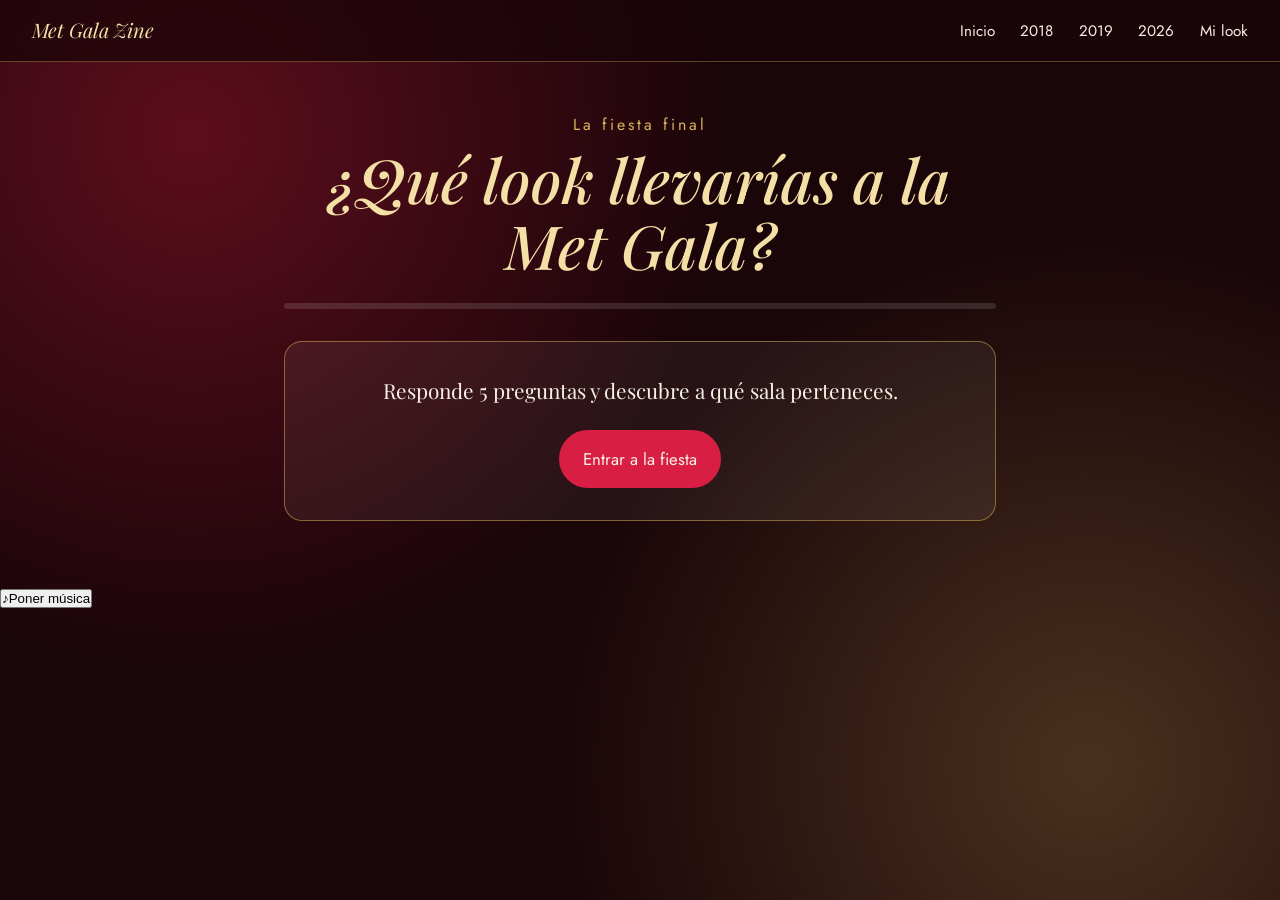
<file: mi-look.html>
<!DOCTYPE html>
<html lang="es">
<head>
  <meta charset="UTF-8">
  <meta name="viewport" content="width=device-width, initial-scale=1.0">
  <title>Mi look · Met Gala Fanzine</title>
  <link rel="preconnect" href="https://fonts.googleapis.com">
  <link rel="preconnect" href="https://fonts.gstatic.com" crossorigin>
  <link href="https://fonts.googleapis.com/css2?family=Playfair+Display:ital,wght@0,500;1,400;1,600&family=Jost:wght@300;400;500&display=swap" rel="stylesheet">
  <link rel="stylesheet" href="css/style.css">
  <link rel="stylesheet" href="css/quiz.css">
</head>
<body class="quiz-pagina">

  <nav class="menu">
    <a href="index.html" class="menu__logo">Met Gala Zine</a>
    <ul class="menu__links">
      <li><a href="index.html">Inicio</a></li>
      <li><a href="heavenly-bodies.html">2018</a></li>
      <li><a href="camp.html">2019</a></li>
      <li><a href="costume-art.html">2026</a></li>
      <li><a href="mi-look.html">Mi look</a></li>
    </ul>
  </nav>

  <div class="flash" id="flash" aria-hidden="true"></div>
  <div class="confeti" id="confeti" aria-hidden="true"></div>

  <main class="quiz">
    <p class="quiz__etiqueta" id="etiqueta">La fiesta final</p>
    <h1 class="quiz__titulo" id="titulo">¿Qué look llevarías a la Met Gala?</h1>

    <div class="quiz__barra" aria-hidden="true"><span id="barra"></span></div>

    <section class="quiz__caja" id="caja">
      <p class="quiz__intro">Responde 5 preguntas y descubre a qué sala perteneces.</p>
      <button class="boton" id="empezar" type="button">Entrar a la fiesta</button>
    </section>
  </main>

  <script src="https://cdnjs.cloudflare.com/ajax/libs/gsap/3.12.5/gsap.min.js"></script>
  <script src="js/quiz.js"></script>
  <script src="js/musica.js"></script>
</body>
</html>
</file>
<file: css/style.css>
/* ===== VARIABLES ===== */
:root {
  --vino: #1a0509;
  --carmesi: #a60f2d;
  --rojo-vivo: #d81e43;
  --oro: #d9b45a;
  --oro-claro: #f4e0a6;
  --marfil: #f7f0e4;
  --serif: 'Playfair Display', Georgia, serif;
  --sans: 'Jost', 'Helvetica Neue', Arial, sans-serif;
}

* { margin: 0; padding: 0; box-sizing: border-box; }

body {
  font-family: var(--sans);
  background: var(--vino);
  color: var(--marfil);
  line-height: 1.6;
}

a { color: var(--oro); }

/* ===== MENÚ ===== */
.menu {
  position: fixed;
  top: 0; left: 0; width: 100%;
  z-index: 40;
  display: flex;
  justify-content: space-between;
  align-items: center;
  flex-wrap: wrap;
  gap: 0.6rem 1.5rem;
  padding: 0.9rem 2rem;
  background: rgba(26, 5, 9, 0.72);
  backdrop-filter: blur(8px);
  border-bottom: 1px solid rgba(217, 180, 90, 0.35);
}

.menu__logo {
  font-family: var(--serif);
  font-style: italic;
  font-size: 1.25rem;
  color: var(--oro-claro);
  text-decoration: none;
}

.menu__links {
  display: flex;
  gap: 1.6rem;
  list-style: none;
  flex-wrap: wrap;
}

.menu__links a {
  color: var(--marfil);
  text-decoration: none;
  font-size: 0.95rem;
  font-weight: 400;
  padding-bottom: 2px;
  background: linear-gradient(var(--oro), var(--oro)) 0 100% / 0 1px no-repeat;
  transition: background-size 0.3s, color 0.3s;
}

.menu__links a:hover {
  color: var(--oro-claro);
  background-size: 100% 1px;
}

/* ===== ALFOMBRA ROJA (recorrido horizontal) ===== */
.alfombra {
  background:
    radial-gradient(ellipse at 50% 0%, #4a0d1c 0%, transparent 60%),
    var(--vino);
  overflow-x: hidden;
}

/* Reflectores que se balancean */
.reflectores {
  position: fixed;
  inset: 0;
  pointer-events: none;
  z-index: 0;
  overflow: hidden;
}
.reflectores span {
  position: absolute;
  top: -10%;
  width: 40vw;
  height: 130%;
  background: linear-gradient(180deg, rgba(244, 224, 166, 0.22), transparent 75%);
  clip-path: polygon(46% 0, 54% 0, 100% 100%, 0 100%);
  transform-origin: 50% 0;
  animation: balanceo 7s ease-in-out infinite alternate;
}
.reflectores span:nth-child(1) { left: 2%;  animation-duration: 6s; }
.reflectores span:nth-child(2) { left: 32%; animation-duration: 8s; animation-delay: -2s; }
.reflectores span:nth-child(3) { left: 62%; animation-duration: 7s; animation-delay: -4s; }

@keyframes balanceo {
  from { transform: rotate(-14deg); }
  to   { transform: rotate(14deg); }
}

/* Luz que sigue al mouse */
.luz-cursor {
  position: fixed;
  top: 0; left: 0;
  width: 420px; height: 420px;
  margin: -210px 0 0 -210px;
  border-radius: 50%;
  background: radial-gradient(circle, rgba(244, 224, 166, 0.28), transparent 65%);
  pointer-events: none;
  z-index: 2;
  mix-blend-mode: screen;
}

/* Chispas doradas */
.chispas {
  position: fixed;
  inset: 0;
  pointer-events: none;
  z-index: 3;
  overflow: hidden;
}
.chispa {
  position: absolute;
  color: var(--oro-claro);
  line-height: 1;
}

.recorrido { height: 100vh; overflow: hidden; position: relative; z-index: 1; }

.pista {
  display: flex;
  height: 100vh;
  width: max-content;
  position: relative;
}

/* La alfombra */
.pista::after {
  content: "";
  position: absolute;
  left: 0; bottom: 0;
  width: 100%;
  height: 26vh;
  background:
    repeating-linear-gradient(90deg, rgba(255,255,255,0.05) 0 2px, transparent 2px 44px),
    linear-gradient(180deg, var(--rojo-vivo), #7d0a22);
  border-top: 5px solid var(--oro);
  box-shadow: 0 -25px 70px rgba(216, 30, 67, 0.4);
}

/* Cordones y postes dorados a lo largo de la alfombra */
.pista::before {
  content: "";
  position: absolute;
  left: 0; bottom: calc(26vh + 5px);
  width: 100%;
  height: 74px;
  z-index: 1;
  background:
    radial-gradient(circle at 50% 12px, var(--oro-claro) 0 9px, #a98631 10px 11px, transparent 12px) 0 0 / 260px 74px repeat-x,
    linear-gradient(90deg, transparent calc(50% - 3px), var(--oro) calc(50% - 3px) calc(50% + 3px), transparent calc(50% + 3px)) 0 20px / 260px 54px repeat-x,
    linear-gradient(var(--rojo-vivo), var(--rojo-vivo)) 0 22px / 100% 4px no-repeat;
}

.escena {
  width: 100vw;
  height: 100vh;
  display: flex;
  flex-direction: column;
  justify-content: center;
  align-items: center;
  text-align: center;
  padding: 6rem 2rem calc(26vh + 5rem);
  position: relative;
  z-index: 2;
}

.etiqueta {
  font-size: 1rem;
  letter-spacing: 3px;
  color: var(--oro);
  font-weight: 400;
}

/* Título: serif elegante, no pesada */
.titulo-gigante {
  font-family: var(--serif);
  font-weight: 500;
  font-size: clamp(4.2rem, 15vw, 11rem);
  line-height: 0.9;
  margin: 0.8rem 0 1rem;
}
.titulo-gigante .linea { display: block; }
.titulo-gigante .linea--oro {
  font-style: italic;
  font-weight: 400;
  color: var(--oro-claro);
  text-shadow: 0 0 40px rgba(217, 180, 90, 0.55);
}
.titulo-gigante .letra { display: inline-block; }

.subtitulo {
  font-family: var(--serif);
  font-style: italic;
  font-size: 1.3rem;
  max-width: 28ch;
}

/* Portada de revista */
.revista {
  position: relative;
  max-width: 560px;
  padding: 2.2rem 2.4rem;
  background: var(--marfil);
  color: #1b1013;
  border: 6px double var(--oro);
  transform: rotate(-2deg);
  box-shadow: 0 25px 60px rgba(0, 0, 0, 0.55);
  text-align: left;
}
.revista h2 {
  font-family: var(--serif);
  font-weight: 500;
  font-size: 2.4rem;
  line-height: 1.1;
  margin-bottom: 0.8rem;
  color: var(--carmesi);
}
.revista p { font-size: 1.1rem; font-weight: 300; }

.pegatina {
  position: absolute;
  display: grid;
  place-items: center;
  width: 84px; height: 84px;
  border-radius: 50%;
  background: var(--oro);
  color: #1b1013;
  font-family: var(--serif);
  font-style: italic;
  font-size: 1.15rem;
  text-align: center;
  box-shadow: 0 8px 20px rgba(0, 0, 0, 0.4);
}
.pegatina--revista { top: -34px; right: -30px; }

/* Polaroid con GIF */
.polaroid {
  background: var(--marfil);
  color: #1b1013;
  padding: 14px 14px 1rem;
  width: min(360px, 80vw);
  transform: rotate(3deg);
  box-shadow: 0 25px 60px rgba(0, 0, 0, 0.55);
}
.polaroid__foto {
  aspect-ratio: 1 / 1;
  background:
    radial-gradient(circle at 50% 40%, #f4e0a6 0, #b08a2e 40%, #3a0a14 100%);
  overflow: hidden;
}
.polaroid__foto img { width: 100%; height: 100%; object-fit: cover; display: block; }
.polaroid figcaption {
  font-family: var(--serif);
  font-style: italic;
  text-align: center;
  padding-top: 0.8rem;
  font-size: 1.15rem;
}

/* Puertas */
.titulo-puertas {
  font-family: var(--serif);
  font-weight: 500;
  font-style: italic;
  font-size: clamp(2.2rem, 5vw, 3.4rem);
  margin-bottom: 1.5rem;
}
.puertas { display: flex; gap: 1.8rem; flex-wrap: wrap; justify-content: center; }

.puerta {
  --c: var(--oro);
  display: flex;
  flex-direction: column;
  align-items: center;
  justify-content: flex-end;
  width: 170px; height: 240px;
  padding-bottom: 1.1rem;
  border: 3px solid var(--c);
  border-radius: 90px 90px 0 0;
  background: linear-gradient(180deg, rgba(255,255,255,0.04), rgba(0,0,0,0.45));
  color: var(--marfil);
  text-decoration: none;
  transition: transform 0.35s, box-shadow 0.35s;
}
.puerta--2019 { --c: #ff4fa3; }
.puerta--2026 { --c: #ffffff; }
.puerta:hover, .puerta:focus-visible {
  transform: translateY(-14px) rotate(-1.5deg);
  box-shadow: 0 0 40px var(--c);
}
.puerta__anio { font-family: var(--serif); font-size: 2.2rem; color: var(--c); }
.puerta__nombre { font-size: 0.95rem; }

/* Flash de cámara y panel de ayuda */
.flash {
  position: fixed;
  inset: 0;
  background: #fff;
  opacity: 0;
  pointer-events: none;
  z-index: 80;
}
.hud {
  position: fixed;
  bottom: 0.9rem;
  left: 50%;
  transform: translateX(-50%);
  z-index: 30;
  font-size: 0.85rem;
  padding: 0.4rem 1rem;
  border-radius: 99px;
  background: rgba(26, 5, 9, 0.8);
  border: 1px solid rgba(217, 180, 90, 0.5);
  white-space: nowrap;
}

@media (max-width: 640px) {
  .hud { font-size: 0.7rem; white-space: normal; text-align: center; width: 92vw; border-radius: 14px; }
  .menu { padding: 0.7rem 1rem; }
  .menu__links { gap: 1rem; }
}

@media (prefers-reduced-motion: reduce) {
  .reflectores span { animation: none; }
}
</file>
<file: css/quiz.css>
.quiz-pagina {
  min-height: 100vh;
  background:
    radial-gradient(circle at 15% 15%, rgba(216, 30, 67, 0.35), transparent 40%),
    radial-gradient(circle at 85% 85%, rgba(217, 180, 90, 0.25), transparent 40%),
    var(--vino);
  overflow-x: hidden;
}

.quiz {
  max-width: 760px;
  margin: 0 auto;
  padding: 7rem 1.5rem 4rem;
  text-align: center;
  position: relative;
  z-index: 1;
}

.quiz__etiqueta { color: var(--oro); letter-spacing: 3px; }

.quiz__titulo {
  font-family: var(--serif);
  font-weight: 500;
  font-style: italic;
  font-size: clamp(2.2rem, 6vw, 3.8rem);
  line-height: 1.1;
  margin: 0.5rem 0 1.5rem;
  color: var(--oro-claro);
}

.quiz__barra {
  height: 6px;
  border-radius: 99px;
  background: rgba(255, 255, 255, 0.12);
  margin-bottom: 2rem;
  overflow: hidden;
}
.quiz__barra span {
  display: block;
  height: 100%;
  width: 0;
  background: linear-gradient(90deg, var(--oro), var(--rojo-vivo));
  transition: width 0.4s;
}

.quiz__caja {
  background: rgba(247, 240, 228, 0.06);
  border: 1px solid rgba(217, 180, 90, 0.5);
  border-radius: 18px;
  padding: 2rem 1.5rem;
}
.quiz__intro, .quiz__pregunta { font-size: 1.3rem; margin-bottom: 1.4rem; font-family: var(--serif); }

.opciones { display: grid; gap: 0.9rem; }

.opcion, .boton {
  font-family: var(--sans);
  font-size: 1.05rem;
  padding: 0.95rem 1.4rem;
  border-radius: 99px;
  border: 2px solid var(--oro);
  background: transparent;
  color: var(--marfil);
  cursor: pointer;
  transition: transform 0.25s, background 0.25s, color 0.25s, box-shadow 0.25s;
}
.opcion:hover, .boton:hover, .opcion:focus-visible, .boton:focus-visible {
  background: var(--oro);
  color: #1b1013;
  transform: translateY(-4px) scale(1.02);
  box-shadow: 0 8px 26px rgba(217, 180, 90, 0.45);
}
.boton { background: var(--rojo-vivo); border-color: var(--rojo-vivo); }

/* Resultado */
.resultado__tarjeta {
  background: var(--marfil);
  color: #1b1013;
  border: 6px double var(--oro);
  padding: 2rem 1.6rem;
  transform: rotate(-1.5deg);
  box-shadow: 0 25px 60px rgba(0, 0, 0, 0.55);
}
.resultado__sala { color: var(--carmesi); }
.resultado__nombre {
  font-family: var(--serif);
  font-style: italic;
  font-weight: 500;
  font-size: clamp(2.2rem, 7vw, 3.6rem);
  line-height: 1.05;
  margin: 0.3rem 0 0.8rem;
}
.resultado__texto { font-size: 1.15rem; font-weight: 300; margin-bottom: 1.4rem; }
.resultado__acciones { display: flex; gap: 0.8rem; justify-content: center; flex-wrap: wrap; margin-top: 1.4rem; }
.resultado__acciones .boton { color: var(--marfil); }
.resultado__acciones .boton--claro { background: transparent; color: var(--marfil); border-color: var(--oro); }

/* Confeti dorado */
.confeti { position: fixed; inset: 0; pointer-events: none; z-index: 70; overflow: hidden; }
.confeti i { position: absolute; top: -20px; width: 10px; height: 16px; }

.flash { position: fixed; inset: 0; background: #fff; opacity: 0; pointer-events: none; z-index: 80; }
</file>
